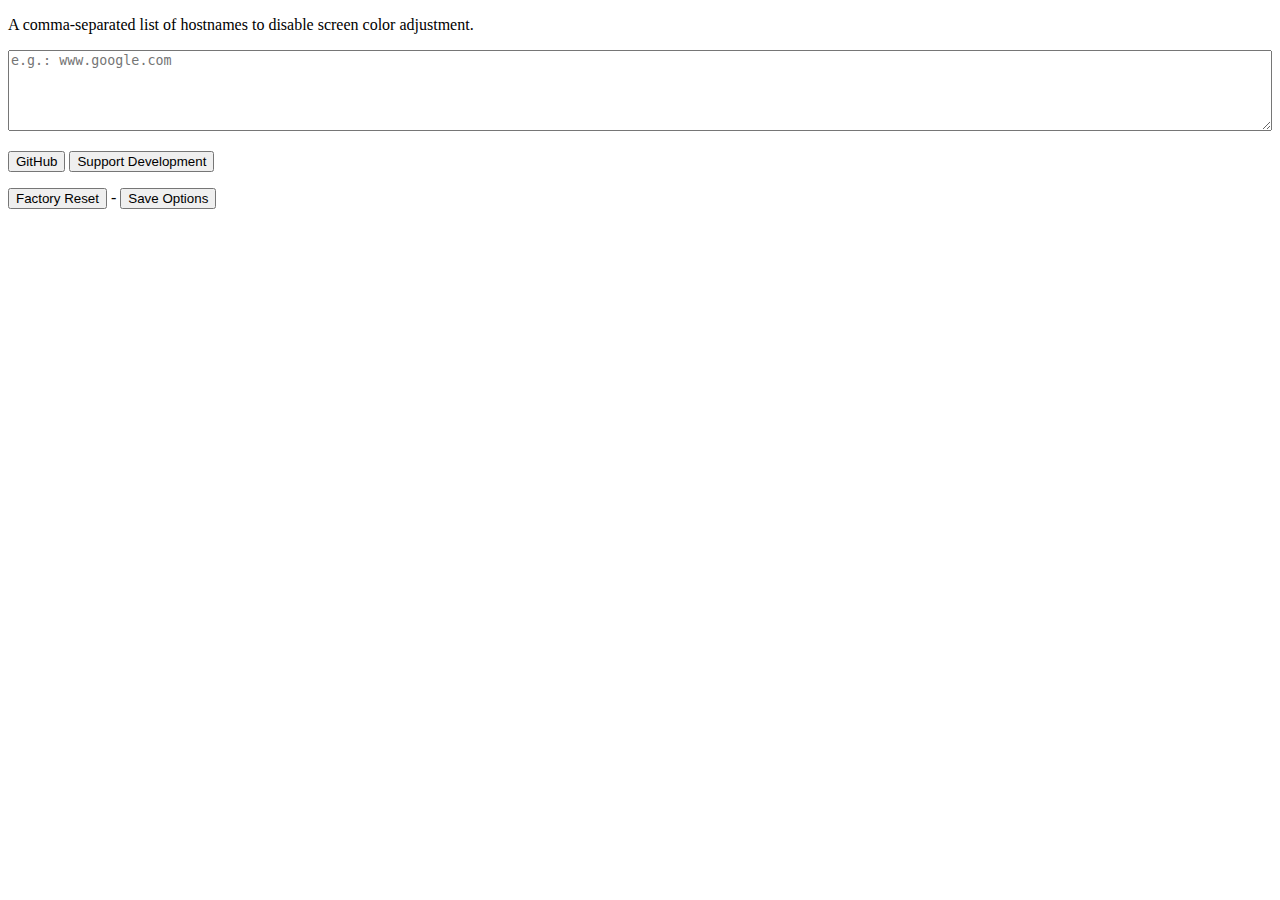
<file: data/options/index.html>
<!DOCTYPE html>
<html>
<head>
  <title>Adjust Screen Brightness</title>
  <link rel="stylesheet" type="text/css" href="index.css">
</head>
<body>
  <p>A comma-separated list of hostnames to disable screen color adjustment.</p>
  <textarea rows="5" id="exceptions" placeholder="e.g.: www.google.com"></textarea>

  <p>
    <input type="button" id="github" value="GitHub">
    <input type="button" id="support" value="Support Development">
  </p>
  <p>
    <input type="button" id="reset" value="Factory Reset"> - <input type="button" id="save" value="Save Options">
    <span id="toast"></span>
  </p>

  <script type="text/javascript" src="index.js"></script>
</body>
</html>
</file>
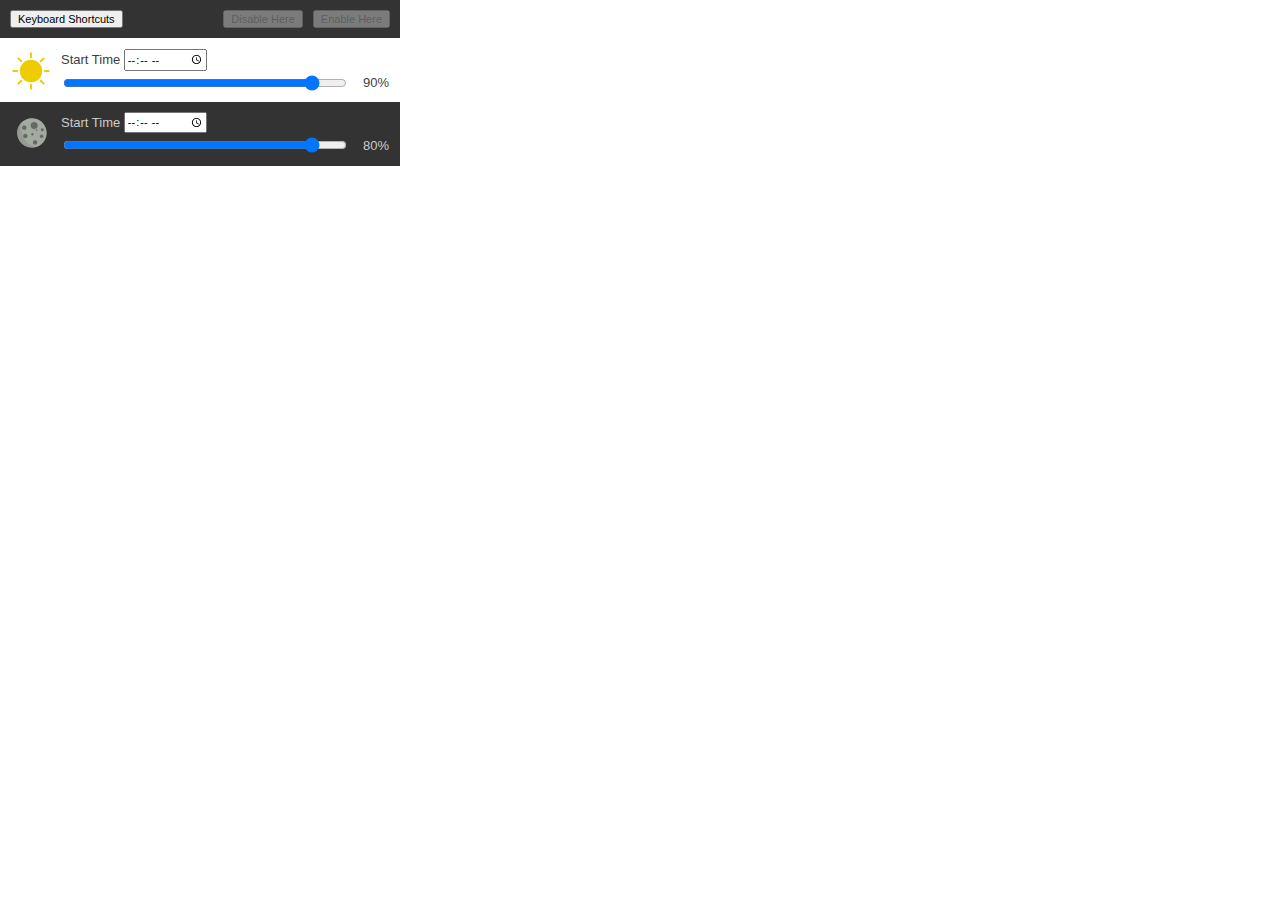
<file: data/popup/index.html>
<!DOCTYPE html PUBLIC "-//W3C//DTD XHTML 1.0 Transitional//EN" "http://www.w3.org/TR/xhtml1/DTD/xhtml1-transitional.dtd">
<html xmlns="http://www.w3.org/1999/xhtml">
  <head>
    <meta http-equiv="Content-Type" content="text/html; charset=UTF-8" />
    <link rel="stylesheet" href="index.css">
  </head>

  <body>
    <div id="toolbar">
      <input type="button" value="Keyboard Shortcuts" id="shortcuts">
      <input disabled type="button" value="Disable Here" id="disable">
      <input disabled type="button" value="Enable Here" id="enable">
    </div>
    <div id="content">
      <table>
        <tbody>
          <tr>
            <td rowspan="2" class="sun"></td>
            <td>Start Time&nbsp;<input type="time" id="day-time"></td>
          </tr>
          <tr>
            <td>
              <div hbox align=center>
                <input type="range" min=0 max=1 id="day-range" value="0.9" step="0.05">
                <span>90%</span>
              </div>
            </td>
          </tr>
          <tr>
            <td colspan="2">.</td>
          </tr>
        </tbody>
        <tbody class="night">
          <tr>
            <td rowspan="2" class="moon"></td>
            <td>Start Time&nbsp;<input type="time" id="night-time"></td>
          </tr>
          <tr>
            <td>
              <div hbox  align=center>
                <input type="range" min=0 max=1 id="night-range" value="0.9" step="0.05">
                <span>80%</span>
              </div>
            </td>
          </tr>
        </tbody>
      </table>
    </div>

    <script src="index.js"></script>
  </body>
</html>
</file>
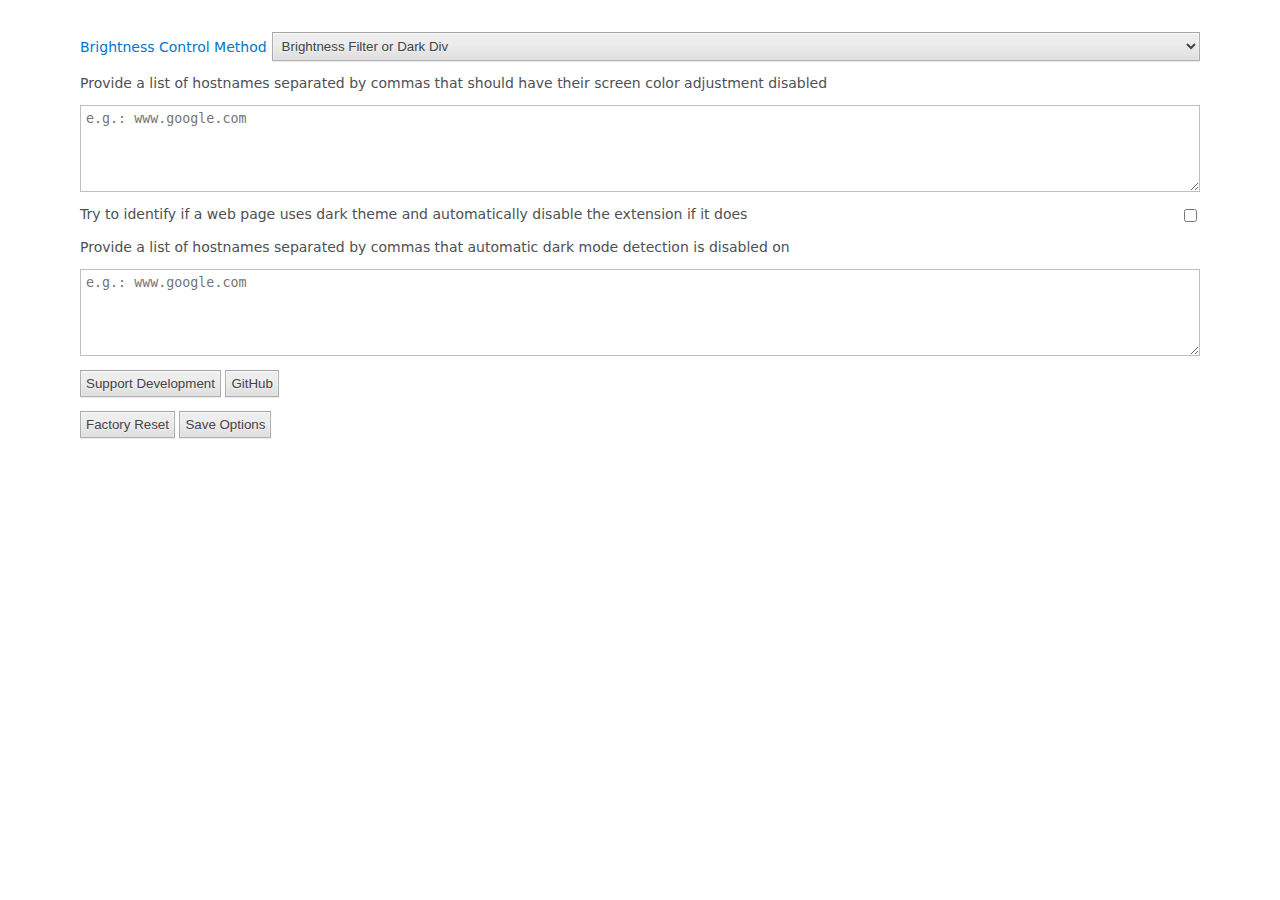
<file: v3/data/options/index.html>
<!DOCTYPE html>
<html>
<head>
  <title>Options Page :: Adjust Screen Brightness</title>
  <link rel="stylesheet" type="text/css" href="index.css">
  <meta name="viewport" content="width=device-width, initial-scale=1">
</head>
<body>
  <div id="mode">
    <label for="styling-method"><a target="_blank" data-href="faq7">Brightness Control Method</a></label>
    <select id="styling-method">
      <option value="adaptive">Brightness Filter or Dark Div</option>
      <option value="filter">Use CSS Brightness Filter</option>
      <option value="rgba">Use a Dark Div</option>
    </select>
  </div>

  <p>Provide a list of hostnames separated by commas that should have their screen color adjustment disabled</p>
  <textarea rows="5" id="exceptions" placeholder="e.g.: www.google.com"></textarea>

  <p class="rghy">
    <label for="disable-if-dark-mode">Try to identify if a web page uses dark theme and automatically disable the extension if it does</label>
    <input type="checkbox" id="disable-if-dark-mode">
  </p>

  <p>Provide a list of hostnames separated by commas that automatic dark mode detection is disabled on</p>
  <textarea rows="5" id="dark-mode-exceptions" placeholder="e.g.: www.google.com"></textarea>

  <p>
    <input type="button" id="support" value="Support Development">
    <input type="button" id="github" value="GitHub">
  </p>
  <p>
    <input type="button" id="reset" value="Factory Reset">
    <input type="button" id="save" value="Save Options">
    <span id="toast"></span>
  </p>

  <script type="text/javascript" src="index.js"></script>
</body>
</html>
</file>
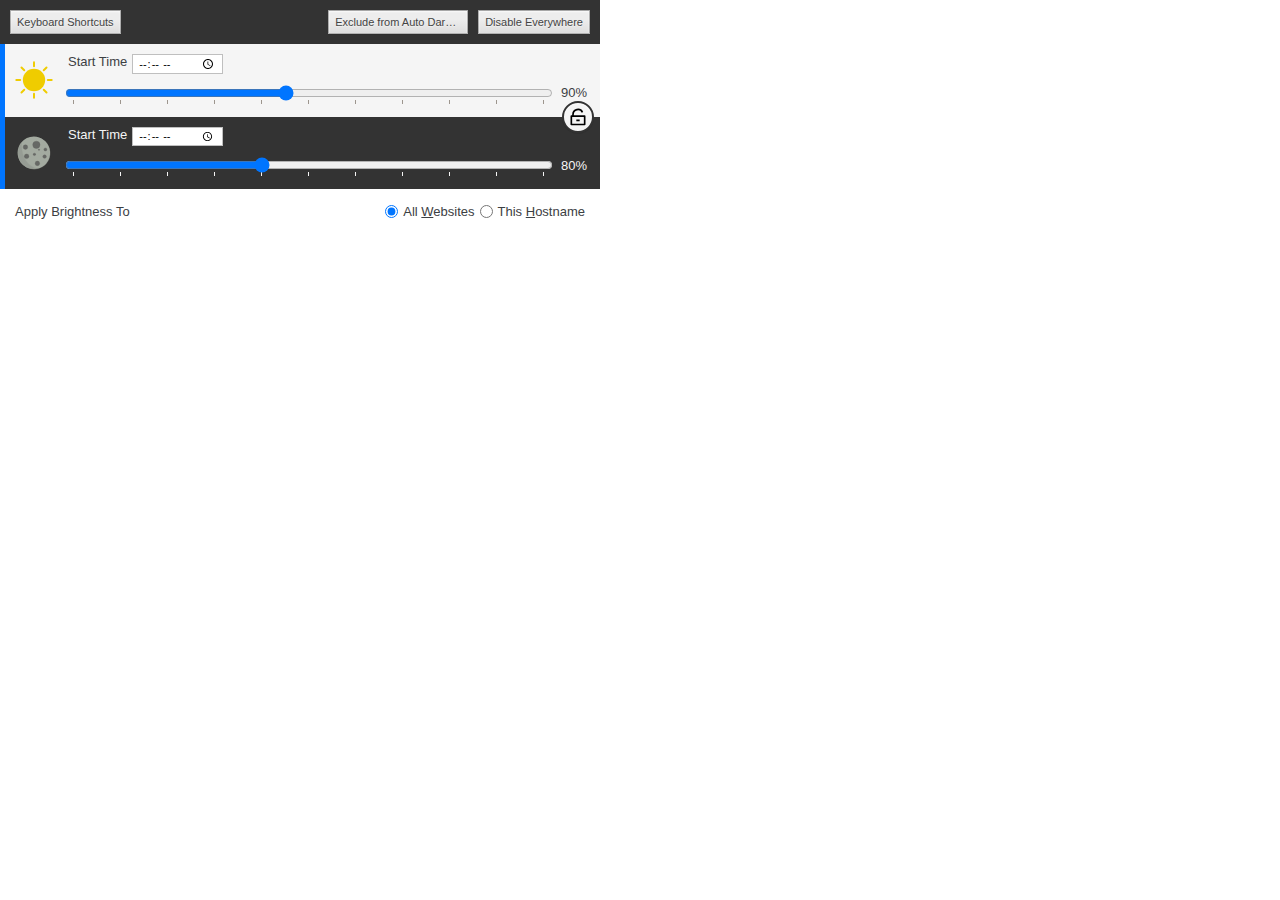
<file: v3/data/popup/index.html>
<!DOCTYPE html>
<html>
<head>
  <meta charset="utf-8">
  <meta name="viewport" content="width=device-width, initial-scale=1">
  <link rel="stylesheet" href="index.css">
</head>

<body>
  <div id="toolbar">
    <div>
      <input type="button" value="Keyboard Shortcuts" id="shortcuts">
    </div>
    <button id="dark-mode-list" title="
'Exclude from Auto Dark Mode Detection' or 'Include in Auto Dark Mode Detection'

Ctrl + M or Command + M

This extension automatically disables itself when detecting dark mode on a page. You can add or remove this hostname from the exception list. Alternatively, you can disable this feature from the options page.">Exclude from Auto Dark Mode Detection</button>
    <button id="switch" title="Ctrl + T or Command + T">Disable Everywhere</button>
    <button disabled id="disable" title="Ctrl + D or Command + D"><u>D</u>isable Here</button>
    <button disabled id="enable" title="Ctrl + E or Command + E"><u>E</u>nable Here</button>
  </div>
<datalist id="steplist">
  <option>0</option>
  <option>0.2</option>
  <option>0.4</option>
  <option>0.6</option>
  <option>0.8</option>
  <option>1.0</option>
  <option>1.2</option>
  <option>1.4</option>
  <option>1.6</option>
  <option>1.8</option>
  <option>2.0</option>
</datalist>
  <div id="content" title="Press Shift key for step size of 5">
    <div class="tbl day">
      <span class="icon"></span>
      <div class="time">
        <span>Start Time</span>
        <input type="time" id="day-time">
      </div>
      <div class="progress">
        <input type="range" min=0 max=2.0 id="day-range" value="0.9" step="0.01" list="steplist">
        <span>90%</span>
      </div>
    </div>
    <div id="lock-container">
      <input type="button" id="lock" title="Lock dark to light ratio (Ctrl + L or Command + L)">
    </div>
    <div class="tbl night">
      <span class="icon"></span>
      <div class="time">
        <span>Start Time</span>
        <input type="time" id="night-time">
      </div>
      <div class="progress">
        <input type="range" min=0 max=2.0 id="night-range" value="0.8" step="0.01" list="steplist">
        <span>80%</span>
      </div>
    </div>
  </div>
  <div id="mode" title="Ctrl + W or Command + W -> Use global brightness level
Ctrl + H or Command + H -> Use per-hostname brightness level">
    <span>Apply Brightness To</span>
    <input type="radio" name="mode" id="global" checked>
    <label for="global">All <u>W</u>ebsites</label>
    <input type="radio" name="mode" id="hostname">
    <label for="hostname">This <u>H</u>ostname</label>
  </div>

  <script src="keyboard.js"></script>
  <script src="index.js"></script>
</body>
</html>
</file>
<file: data/options/index.css>
textarea {
  width: 100%;
  box-sizing: border-box;
}
</file>
<file: data/popup/index.css>
body {
  width: 400px;
  color: #3c4043;
  font-size: 13px;
  margin: 0;
}
body,
input {
  font-family: "Helvetica Neue", Helvetica, sans-serif;
}
input {
  font-size: 11px;
  outline: none;
}

#toolbar {
  padding: 10px;
  background-color: #333;
  display: grid;
  grid-template-columns: 1fr min-content min-content;
  grid-gap: 10px;
}
#shortcuts {
  justify-self: start;
}
#content {
  background: linear-gradient(to top, #333 0%, #333 50%, #333 50%, white 50%, white 100%);
  padding: 10px;
}
table {
  width: 100%;
  border-collapse: collapse;
}
th {
  text-align: left;
  font-weight: normal;
}
input[type=range] {
  width: 100%;
  box-sizing: border-box;
}
span {
  min-width: 40px;
  text-align: right;
}

[hbox] {
  display: flex;
}
[align=center] {
  align-items: center;
}
[pack=center] {
  justify-content: center;
}

.night {
  color: #ccc;
}
.sun {
  background: url('sun.svg') left 0 center no-repeat;
  width: 48px;
  background-size: 42px;
}
.moon {
  background: url('moon.svg') left 3px center no-repeat;
  width: 48px;
  background-size: 38px;
}

.hidden {
  display: none;
}
</file>
<file: v3/data/options/index.css>
body {
  font-size: 14px;
  font-family: system-ui, -apple-system, Segoe UI, Roboto, Ubuntu, Cantarell, Noto Sans, sans-serif;
  background-color: #fff;
  color: #4d5156;
  width: min(100% - 2rem, 70rem);
  margin-inline: auto;
  margin-top: 2rem;
}
select,
button,
input[type=submit],
input[type=button] {
  color: #444;
  background-image: linear-gradient(rgb(237, 237, 237), rgb(237, 237, 237) 38%, rgb(222, 222, 222));
  box-shadow: rgba(0, 0, 0, 0.08) 0 1px 0, rgba(255, 255, 255, 0.75) 0 1px 2px inset;
  text-shadow: rgb(240, 240, 240) 0 1px 0;
  padding: 5px;
}
select,
button,
textarea,
input {
  border: solid 1px rgba(0, 0, 0, 0.25);
}
input[type=button]:disabled {
  opacity: 0.5;
}
textarea {
  width: 100%;
  box-sizing: border-box;
  display: block;
}
textarea,
input[type=text],
input[type=number] {
  padding: 5px;
  outline: none;
}
textarea:focus,
input[type=text]:focus,
input[type=number]:focus {
  background-color: #e5f8ff;
}
a,
a:visited {
  color: #07c;
  text-decoration: none;
}

#mode {
  display: grid;
  grid-template-columns: min-content 1fr;
  white-space: nowrap;
  grid-gap: 5px;
  align-items: center;
}

.rghy {
  display: grid;
  grid-template-columns: 1fr min-content;
  grid-gap: 5px;
}
</file>
<file: v3/data/popup/index.css>
:root {
  --light: whitesmoke;
  --dark: #333;
  --gap: 5px;
  --blue: #0075ff;
  --border: solid 1px rgba(0, 0, 0, 0.25);
}
body {
  width: 600px;
  color: #3c4043;
  font-size: 13px;
  margin: 0;
  accent-color: var(--blue);
}
body,
input {
  font-family: "Helvetica Neue", Helvetica, sans-serif;
}
button,
input {
  font-size: 11px;
  outline: none;
  border: var(--border);
}

button,
input[type=button] {
  height: 24px;
  color: #444;
  background-image: linear-gradient(rgb(237, 237, 237), rgb(237, 237, 237) 38%, rgb(222, 222, 222));
  box-shadow: rgba(0, 0, 0, 0.08) 0 1px 0, rgba(255, 255, 255, 0.75) 0 1px 2px inset;
  text-shadow: rgb(240, 240, 240) 0 1px 0;
  border: var(--border);
  cursor: pointer;
  white-space: nowrap;
}
.disabled {
  opacity: 0.5;
  cursor: default;
  pointer-events: none;
}
button:disabled,
input[type=button]:disabled {
  display: none;
}
input[type=range] {
  width: 100%;
  box-sizing: border-box;
}
input[type=time] {
  padding: 0 var(--gap);
}

#toolbar {
  padding: 10px;
  background-color: #333;
  display: grid;
  display: flex;
  gap: 10px;
}
#toolbar > div {
  flex: 1;
}
#shortcuts {
  justify-self: start;
}

.hidden {
  display: none;
}

#mode {
  display: grid;
  padding: 15px;
  grid-template-columns: 1fr repeat(4, min-content);
  white-space: nowrap;
  align-items: center;
  grid-gap: 5px;
}
#mode input {
  margin: 0;
}

.tbl {
  display: grid;
  grid-template-columns: 48px 1fr;
  grid-gap: var(--gap);
  padding: calc(2 * var(--gap));
  position: relative;
}
.tbl::before {
  content: ' ';
  position: absolute;
  top: 0;
  bottom: 0;
  left: 0;
  width: var(--gap);
  color: var(--light);
  background-color: var(--blue);
}

.tbl.day {
  background-color: var(--light);
}
.tbl .icon {
  grid-row: 1/3;
  background-size: 42px;
  background-repeat: no-repeat;
  background-position: center;
}
.tbl .time {
  display: grid;
  grid-template-columns: min-content min-content;
  white-space: nowrap;
  grid-gap: var(--gap);
  padding: 0 var(--gap);
}
.tbl.day .icon {
  background-image: url('icons/sun.svg');
}
.tbl.night {
  color: var(--light);
  background-color: var(--dark);
}
.tbl.night input[type=range] {
  color: var(--light);
}
.tbl.night .icon {
  background-image: url('icons/moon.svg');
}
.tbl .progress {
  display: grid;
  grid-template-columns: 1fr 4ch;
  align-items: center;
  grid-gap: calc(2 * var(--gap));
}

body[data-mode=day-range] .night::before {
  display: none;
}
body[data-mode=night-range] .day::before {
  display: none;
}

#lock-container {
  position: relative;
}
#lock {
  position: absolute;
  background: url(icons/lock-off.svg) center center no-repeat;
  width: 32px;
  height: 32px;
  top: -16px;
  background-color: var(--light);
  z-index: 1;
  border-radius: 50%;
  right: 6px;
  border: solid 2px var(--dark);
  background-size: 20px;
}
#lock.locked {
  background-image: url(icons/lock-on.svg);
}

#dark-mode-list {
  max-width: 140px;
  overflow: hidden;
  text-overflow: ellipsis;
  white-space: nowrap;
}
</file>
